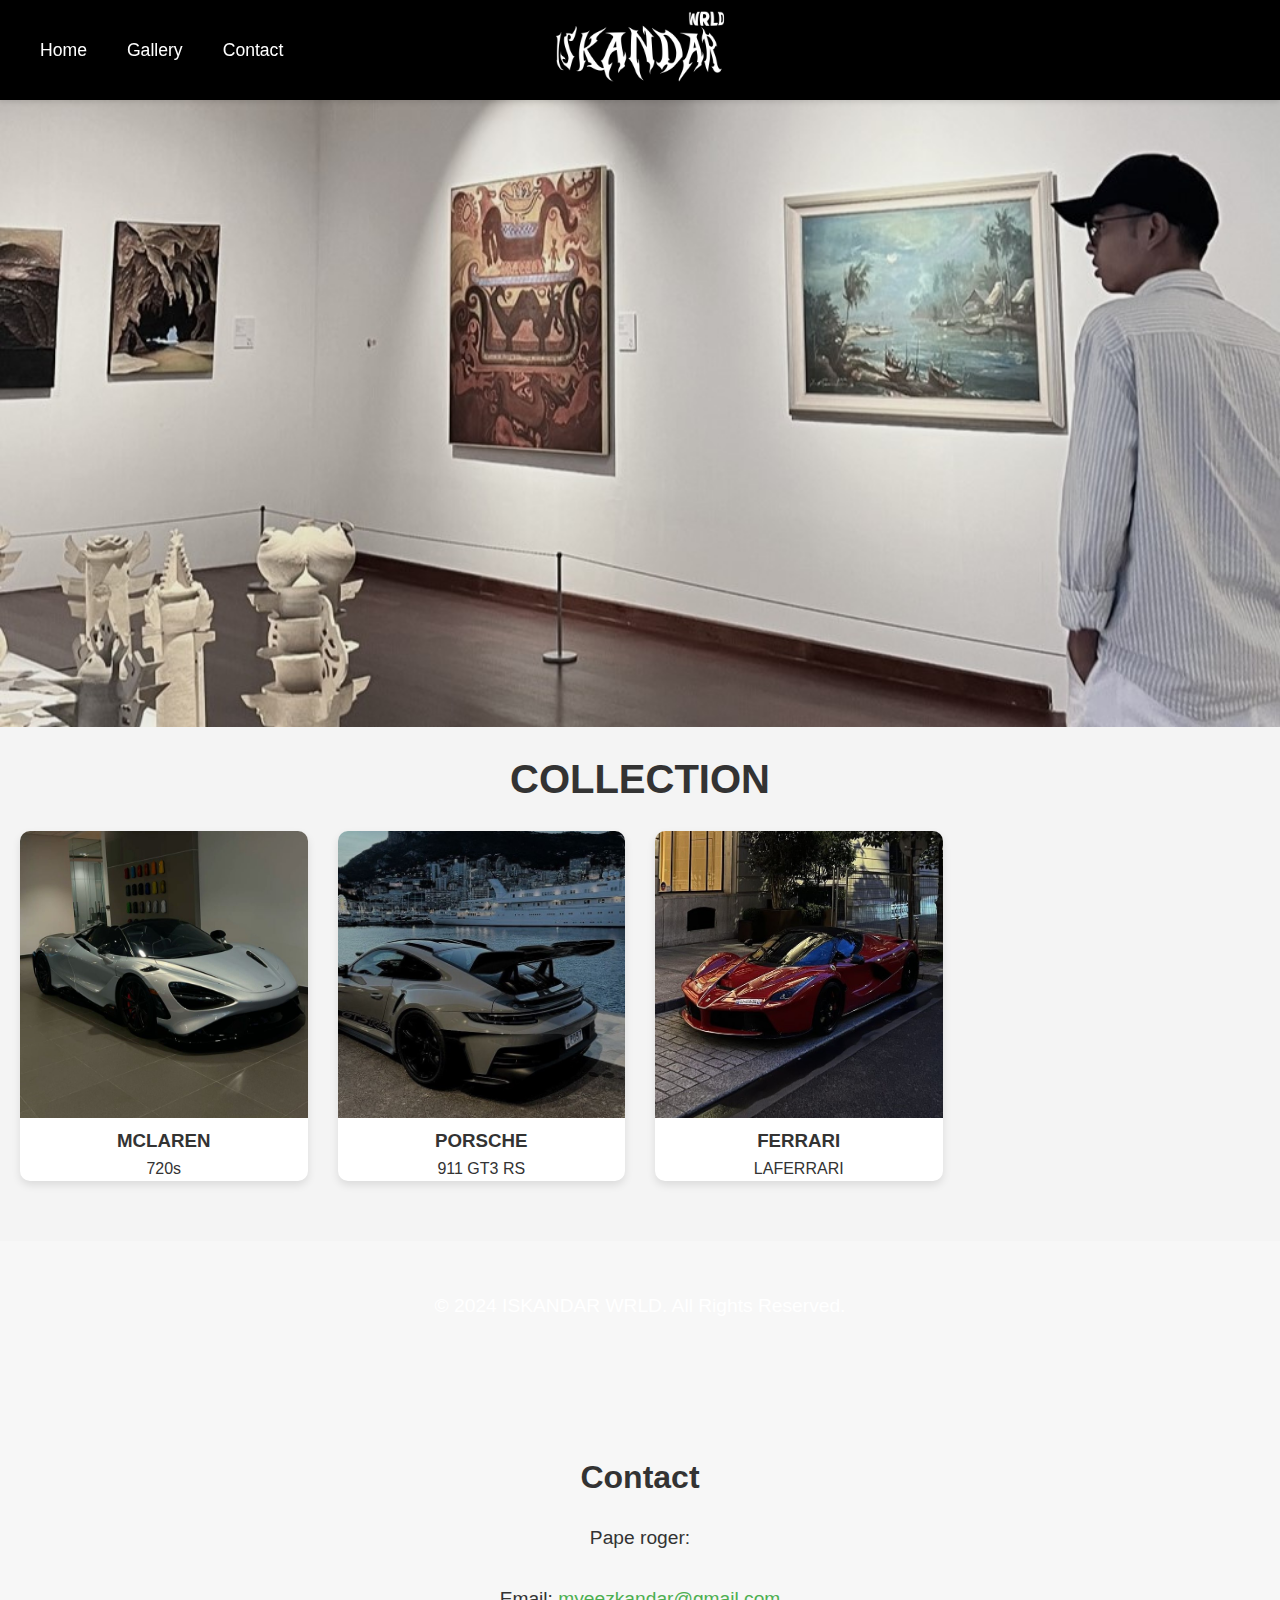
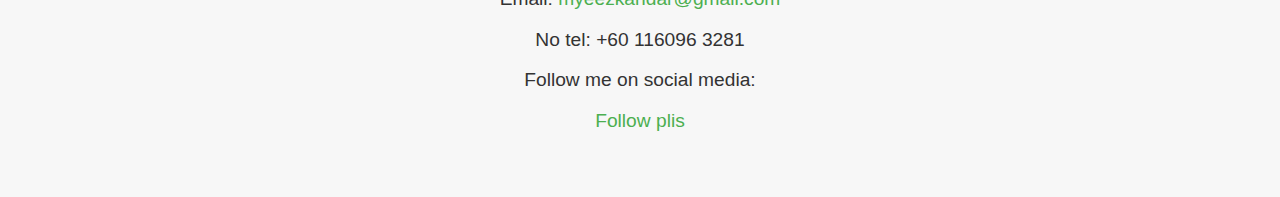
<file: index.html>
<!DOCTYPE html>
<html lang="en">
<head>
    <meta charset="UTF-8">
    <meta name="viewport" content="width=device-width, initial-scale=1.0">
    <title>ISKANDAR WORLD</title>
    <link rel="stylesheet" href="CSS/style.css">
</head>
<body>
    <!-- Header Section -->
    <header>
        <div class="logo">
            <img src="image/LOGO ISKANDAR.png" alt="Car Gallery Logo">
        </div>
        <nav>
            <ul>
                <li><a href="index.html">Home</a></li>
                <li><a href="gallery.html">Gallery</a></li>
                <li><a href="#contact">Contact</a></li>
            </ul>
        </nav>
    </header>

    <section class="hero">
        <img src="image/IMG_E8907.JPG" alt="Hero Image">
    </section>

    <!-- Main Section (Gallery) -->
    <main id="gallery">
        <h2>COLLECTION</h2>
        <section class="gallery-grid">
            <!-- Car Image 1 -->
            <div class="car-item">
                <a href="mclaren.html"> <!-- Link to McLaren's page -->
                    <img src="image/edb07ddeabb5c560169b4bb69b3208cf.jpg" alt="Car 1">
                </a>
                <h3>MCLAREN</h3>
                <p>720s</p>
            </div>

            <!-- Car Image 2 -->
            <div class="car-item">
                <a href="porsche.html"> <!-- Link to Porsche's page -->
                    <img src="image/e86af86a0f77a6625012638d08311c50.jpg" alt="Car 2">
                </a>
                <h3>PORSCHE</h3>
                <p>911 GT3 RS</p>
            </div>

            <!-- Car Image 3 -->
            <div class="car-item">
                <a href="ferrari.html"> <!-- Link to Ferrari's page -->
                    <img src="image/cb3cb7f61b9bf7cb70d5c0a1182c5a12.jpg" alt="Car 3">
                </a>
                <h3>FERRARI</h3>
                <p>LAFERRARI</p>
            </div>
        </section>
    </main>

    <!-- Footer Section -->
    <footer id="contact">
        <p>&copy; 2024 ISKANDAR WRLD. All Rights Reserved.</p>
    </footer>

    <!-- Contact Section -->
    <section id="contact">
        <div class="container">
            <h2>Contact</h2>
            <p>Pape roger:</p>
            <ul>
                <li>Email: <a href="mailto:myeezkandar@gmail.com">myeezkandar@gmail.com</a></li>
                <li>No tel: +60 116096 3281</li>
                <li>Follow me on social media:</li>
                <li><a href="https://www.instagram.com/eeskandar1" target="_blank">Follow plis</a></li>
            </ul>
        </div>
    </section>

</body>
</html>
</file>
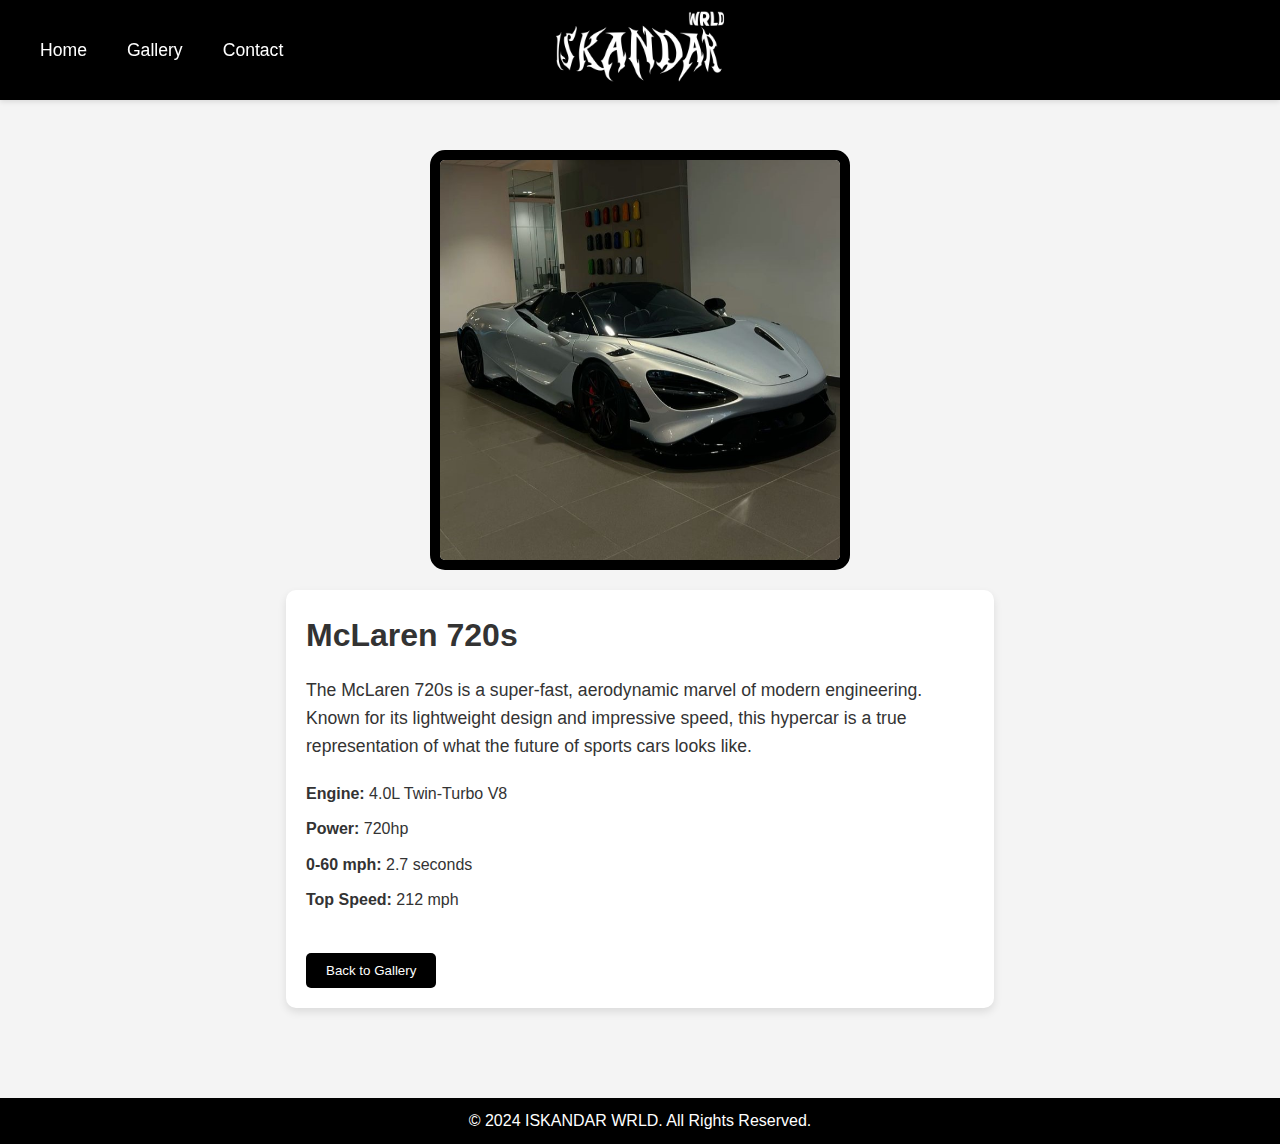
<file: mclaren.html>
<!DOCTYPE html>
<html lang="en">
<head>
    <meta charset="UTF-8">
    <meta name="viewport" content="width=device-width, initial-scale=1.0">
    <title>McLaren - ISKANDAR WORLD</title>
    <link rel="stylesheet" href="CSS/style.css">
</head>
<body class="mclaren-page">
    <!-- Header Section -->
    <header>
        <div class="logo">
            <img src="image/LOGO ISKANDAR.png" alt="Car Gallery Logo">
        </div>
        <nav>
            <ul>
                <li><a href="index.html">Home</a></li>
                <li><a href="gallery.html">Gallery</a></li>
                <li><a href="#contact">Contact</a></li>
            </ul>
        </nav>
    </header>
    
    <!-- Main Content -->
    <main class="mclaren-content">
        <div class="mclaren-frame">
            <img src="image/edb07ddeabb5c560169b4bb69b3208cf.jpg" alt="McLaren 720s">
        </div>
        <div class="mclaren-details">
            <h2>McLaren 720s</h2>
            <p>The McLaren 720s is a super-fast, aerodynamic marvel of modern engineering. Known for its lightweight design and impressive speed, this hypercar is a true representation of what the future of sports cars looks like.</p>
            <ul>
                <li><strong>Engine:</strong> 4.0L Twin-Turbo V8</li>
                <li><strong>Power:</strong> 720hp</li>
                <li><strong>0-60 mph:</strong> 2.7 seconds</li>
                <li><strong>Top Speed:</strong> 212 mph</li>
            </ul>
            <button onclick="window.history.back();">Back to Gallery</button>
        </div>
    </main>
    
    <!-- Footer Section -->
    <footer>
        <p>&copy; 2024 ISKANDAR WRLD. All Rights Reserved.</p>
    </footer>
    
</body>
</html>
</file>
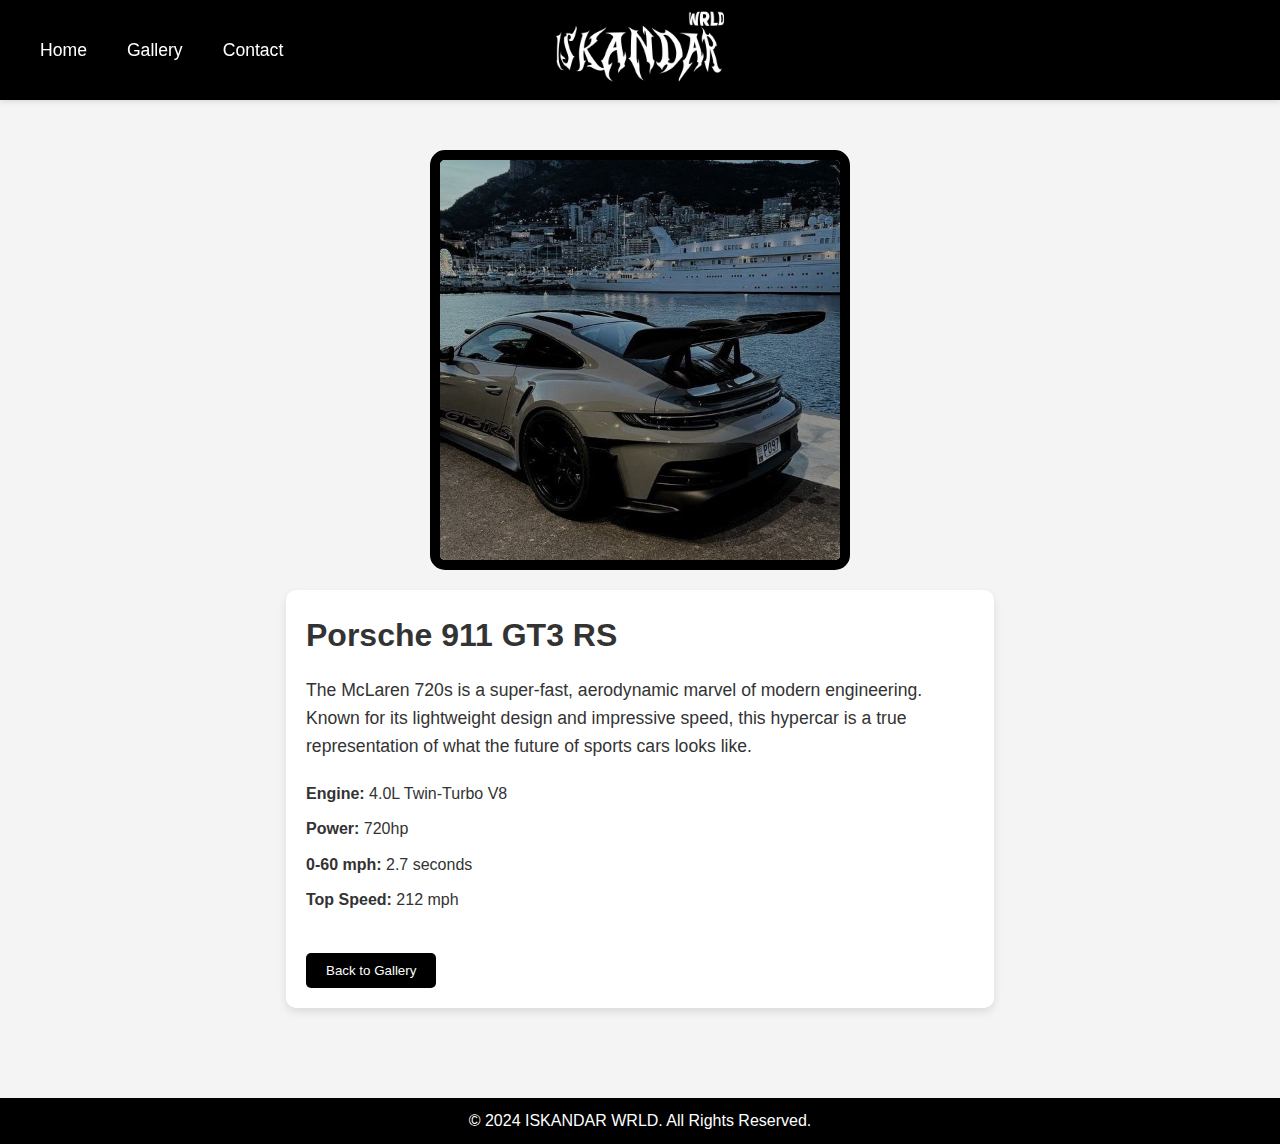
<file: porsche.html>
<!DOCTYPE html>
<html lang="en">
<head>
    <meta charset="UTF-8">
    <meta name="viewport" content="width=device-width, initial-scale=1.0">
    <title>McLaren - ISKANDAR WORLD</title>
    <link rel="stylesheet" href="CSS/style.css">
</head>
<body class="porsche-page">
    <!-- Header Section -->
    <header>
        <div class="logo">
            <img src="image/LOGO ISKANDAR.png" alt="Car Gallery Logo">
        </div>
        <nav>
            <ul>
                <li><a href="index.html">Home</a></li>
                <li><a href="gallery.html">Gallery</a></li>
                <li><a href="#contact">Contact</a></li>
            </ul>
        </nav>
    </header>
    
    <!-- Main Content -->
    <main class="porsche-content">
        <div class="porsche-frame">
            <img src="image/e86af86a0f77a6625012638d08311c50.jpg" alt="Porsche 911">
        </div>
        <div class="porsche-details">
            <h2>Porsche 911 GT3 RS</h2>
            <p>The McLaren 720s is a super-fast, aerodynamic marvel of modern engineering. Known for its lightweight design and impressive speed, this hypercar is a true representation of what the future of sports cars looks like.</p>
            <ul>
                <li><strong>Engine:</strong> 4.0L Twin-Turbo V8</li>
                <li><strong>Power:</strong> 720hp</li>
                <li><strong>0-60 mph:</strong> 2.7 seconds</li>
                <li><strong>Top Speed:</strong> 212 mph</li>
            </ul>
            <button onclick="window.history.back();">Back to Gallery</button>
        </div>
    </main>
    
    <!-- Footer Section -->
    <footer>
        <p>&copy; 2024 ISKANDAR WRLD. All Rights Reserved.</p>
    </footer>
    
</body>
</html>
</file>
<file: CSS/style.css>
/* Reset some default styles */
* {
    margin: 0;
    padding: 0;
    box-sizing: border-box;
}

/* General body styles */
body {
    font-family: Arial, sans-serif;
    background-color: #f4f4f4;
    color: #000000;
    line-height: 1.6;
}

/* Header styling */
header {
    height: 100px;
    position: sticky;
    top: 0;              
    z-index: 1000;       
    background-color: #000000;
    box-shadow: 0 2px 5px rgba(0, 0, 0, 0.1);
    display: flex;
    align-items: center;
    justify-content: space-between;
    padding: 10px 20px;
}

header nav {
    flex: 1;
    display: flex;
    justify-content: flex-start;
}

header nav ul {
    list-style: none;
    display: flex;
    margin: 0;
    padding: 0;
}

header nav ul li {
    margin: 0 20px;
}

header nav ul li a {
    color: #fff;
    text-decoration: none;
    font-size: 1.1rem;
}

/* Centered Logo */
header .logo {
    position: absolute;
    left: 50%;
    transform: translateX(-50%);
}

header .logo img {
    width: 180px;  
    height: auto;
}

/* Gallery Section */
#gallery {
    padding: 20px;
    text-align: center;
}

#gallery h2 {
    font-size: 2.5rem;
    margin-bottom: 20px;
}

/* Grid for displaying cars */
.gallery-grid {
    display: grid;
    grid-template-columns: repeat(auto-fill, minmax(250px, 1fr));
    gap: 30px;
    justify-content: center;
}

.car-item {
    background-color: #fff;
    border-radius: 10px;
    box-shadow: 0 4px 8px rgba(0, 0, 0, 0.1);
    overflow: hidden;
    transition: transform 0.3s ease;
}

.car-item:hover {
    transform: scale(1.05);
}

.car-item img {
    width: 100%;
    height: auto;
}

/* Car Details Section */
.car-details {
    display: none; /* Hide the details by default */
    text-align: center;
    padding: 20px;
    background-color: #f4f4f4;
    margin-top: 20px;
}

.car-details img {
    width: 500px;
    height: auto;
    margin-top: 20px;
}

button {
    padding: 10px 20px;
    margin-top: 20px;
    background-color: #000000;
    color: white;
    border: none;
    cursor: pointer;
}

button:hover {
    background-color: hsl(0, 0%, 0%);
}

/* Show the details section when the corresponding link is clicked */
#car-details-1:target,
#car-details-2:target,
#car-details-3:target {
    display: block; /* Make the car details visible when its target is clicked */
}

/* Footer Styling */
footer {
    background-color: #000000;
    color: #fff;
    text-align: center;
    padding: 10px 0;
    margin-top: 40px;
}

#contact {
    background-color: #f7f7f7;  /* Light background color */
    padding: 50px 0;  /* Padding for top and bottom */
    text-align: center;
}

#contact h2 {
    font-size: 2em;
    margin-bottom: 20px;
}

#contact p {
    font-size: 1.2em;
    margin-bottom: 30px;
}

#contact ul {
    list-style-type: none; /* Remove bullet points */
    padding: 0;
}

#contact li {
    font-size: 1.2em;
    margin: 10px 0;
}

#contact a {
    color: #4CAF50; /* Green color for links */
    text-decoration: none; /* Remove underline */
}

#contact a:hover {
    text-decoration: underline; /* Add underline on hover */
}
/* General Reset */
* {
    margin: 0;
    padding: 0;
    box-sizing: border-box;
}

/* General body styles */
body {
    font-family: Arial, sans-serif;
    background-color: #f4f4f4;
    color: #333;
    line-height: 1.6;
}

/* Centered Layout for McLaren Page */
.mclaren-page {
    text-align: center;
}

/* Main Content for McLaren Page */
.mclaren-content {
    display: flex;
    justify-content: center;
    align-items: center;
    flex-direction: column;
    padding: 50px;
}

/* McLaren Frame */
.mclaren-frame {
    width: auto;
    margin: 0 auto;
    border: 10px solid #000;
    border-radius: 15px;
    overflow: hidden;
}

.mclaren-frame img {
    width: 400px;
    height: 400px;
    display: block;
}

/* McLaren Details Section */
.mclaren-details {
    margin-top: 20px;
    background-color: #fff;
    padding: 20px;
    border-radius: 10px;
    box-shadow: 0 4px 8px rgba(0, 0, 0, 0.1);
    width: 60%;
    text-align: left;
}

.mclaren-details h2 {
    font-size: 2rem;
    margin-bottom: 15px;
}

.mclaren-details p {
    font-size: 1.1rem;
    margin-bottom: 20px;
}

.mclaren-details ul {
    list-style: none;
    margin-bottom: 20px;
}

.mclaren-details ul li {
    font-size: 1rem;
    margin-bottom: 10px;
}

.mclaren-details button {
    padding: 10px 20px;
    background-color: #000;
    color: white;
    border: none;
    border-radius: 5px;
    cursor: pointer;
}

.mclaren-details button:hover {
    background-color: #444;
}

/* Footer Section */
footer {
    background-color: #000;
    color: #fff;
    text-align: center;
    padding: 10px 0;
    margin-top: 40px;
}
/* Centered Layout for McLaren Page */
.porsche-page {
    text-align: center;
}

/* Main Content for McLaren Page */
.porsche-content {
    display: flex;
    justify-content: center;
    align-items: center;
    flex-direction: column;
    padding: 50px;
}

/* McLaren Frame */
.porsche-frame {
    width: auto;
    margin: 0 auto;
    border: 10px solid #000;
    border-radius: 15px;
    overflow: hidden;
}

.porsche-frame img {
    width: 400px;
    height: 400px;
    display: block;
}

/* McLaren Details Section */
.porsche-details {
    margin-top: 20px;
    background-color: #fff;
    padding: 20px;
    border-radius: 10px;
    box-shadow: 0 4px 8px rgba(0, 0, 0, 0.1);
    width: 60%;
    text-align: left;
}

.porsche-details h2 {
    font-size: 2rem;
    margin-bottom: 15px;
}

.porsche-details p {
    font-size: 1.1rem;
    margin-bottom: 20px;
}

.porsche-details ul {
    list-style: none;
    margin-bottom: 20px;
}

.porsche-details ul li {
    font-size: 1rem;
    margin-bottom: 10px;
}

.porsche-details button {
    padding: 10px 20px;
    background-color: #000;
    color: white;
    border: none;
    border-radius: 5px;
    cursor: pointer;
}

.porsche-details button:hover {
    background-color: #444;
}

/* Footer Section */
footer {
    background-color: #000;
    color: #fff;
    text-align: center;
    padding: 10px 0;
    margin-top: 40px;
}

/* Reset some default styles */
* {
    margin: 0;
    padding: 0;
    box-sizing: border-box;
}
.hero img {
    width: 100%;      /* Makes the image span the full width of the page */
    height: auto;     /* Maintains the aspect ratio */
    display: block;   /* Removes any extra space around the image */
}
</file>
